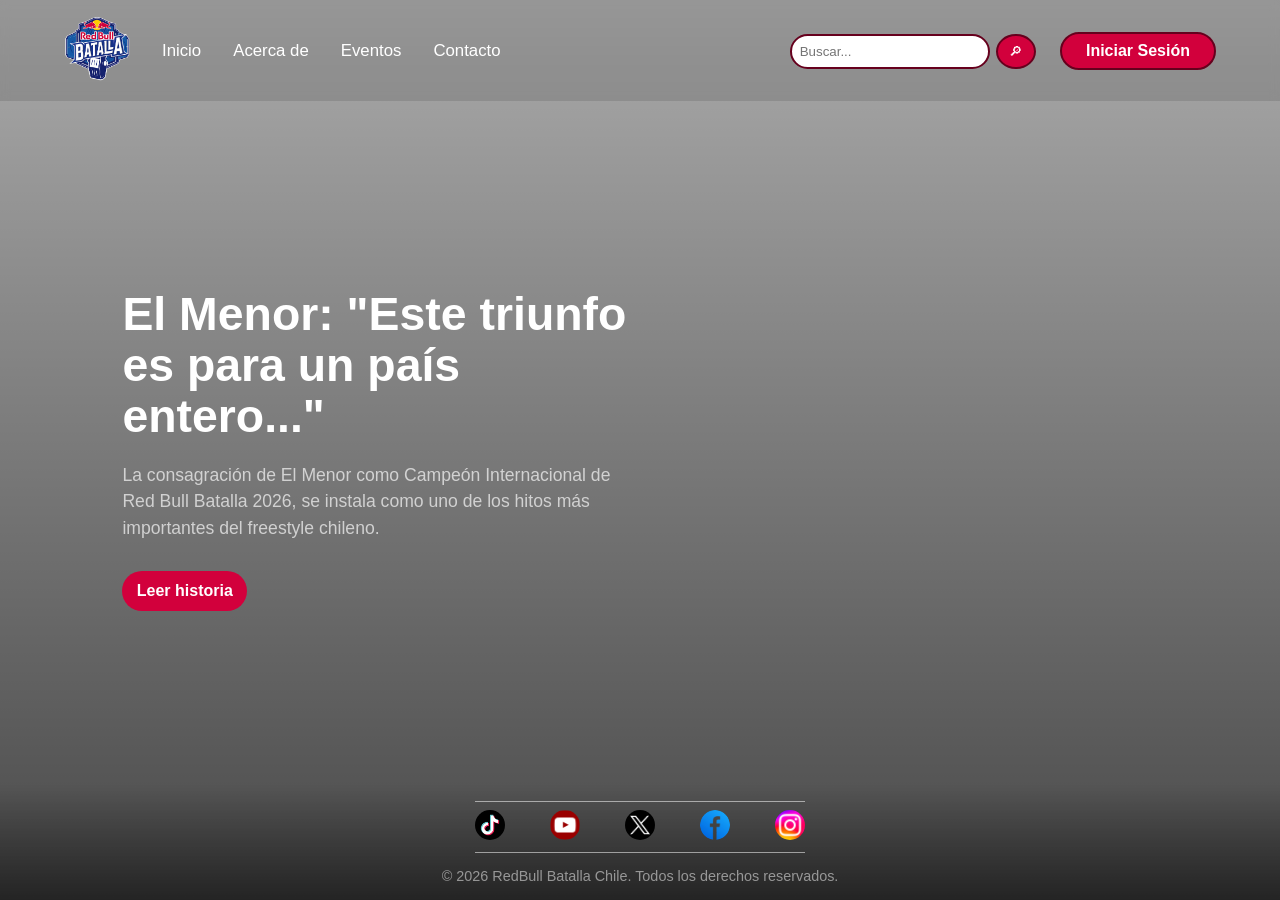
<file: index.html>
<!DOCTYPE html>
<html lang="es">
<head>
    <meta charset="UTF-8">
    <meta name="viewport" content="width=device-width, initial-scale=1.0">
    <title>RedBull Batalla Chile</title>
    <link rel="stylesheet" href="static/css/style.css">
</head>
<body>
    <header>
        <nav>
            <div class="nav-group">
                <div class="logo">
                    <img src="static/images/redbull.png" alt="RedBull Batalla Logo">
                </div>
                <ul class="nav-links">
                    <li><a href="index.html">Inicio</a></li>
                    <li><a href="pages/acerca_de.html">Acerca de</a></li>
                    <li><a href="pages/eventos.html">Eventos</a></li>
                    <li><a href="#contact">Contacto</a></li>
                </ul>
            </div>
            <div class="search-bar">
                <input type="text" placeholder="Buscar..." class="search">
                <button type="submit" class="submit">🔎︎</button>
                <a href="pages/iniciar_sesion.html" class="login">Iniciar Sesión</a>
            </div>
        </nav>
    </header>
    <main class="section">
        <div class="content">
            <h1 class="title">El Menor: "Este triunfo es para un país entero..."</h1>
            <p class="subtitle">
            La consagración de El Menor como Campeón Internacional de Red Bull Batalla 2026, 
            se instala como uno de los hitos más importantes del freestyle chileno.
            </p>
            <a href="#" class="leer">Leer historia</a>
        </div>
    </main>
    <footer>
        <div>
            <a href="https://www.tiktok.com/@redbullbatalla">
                <img src="../static/images/tiktok.jpg" alt="TikTok" class="tiktok">
            </a>
            <a href="https://www.youtube.com/c/RedBullBatalla">
                <img src="../static/images/youtube.png" alt="Youtube" class="youtube">
            </a>
            <a href="https://x.com/redbullbatalla">
                <img src="../static/images/twitter.png" alt="Twitter" class="twitter">
            </a>
            <a href="https://www.facebook.com/RedBullBatalla/">
                <img src="../static/images/facebook.png" alt="Facebook" class="facebook">
            </a>
            <a href="https://www.instagram.com/redbullbatalla/">
                <img src="../static/images/instagram.png" alt="Instagram" class="instagram">
            </a>
        </div>
        <p>© 2026 RedBull Batalla Chile. Todos los derechos reservados.</p>
    </footer>
</body>
</html>
</file>
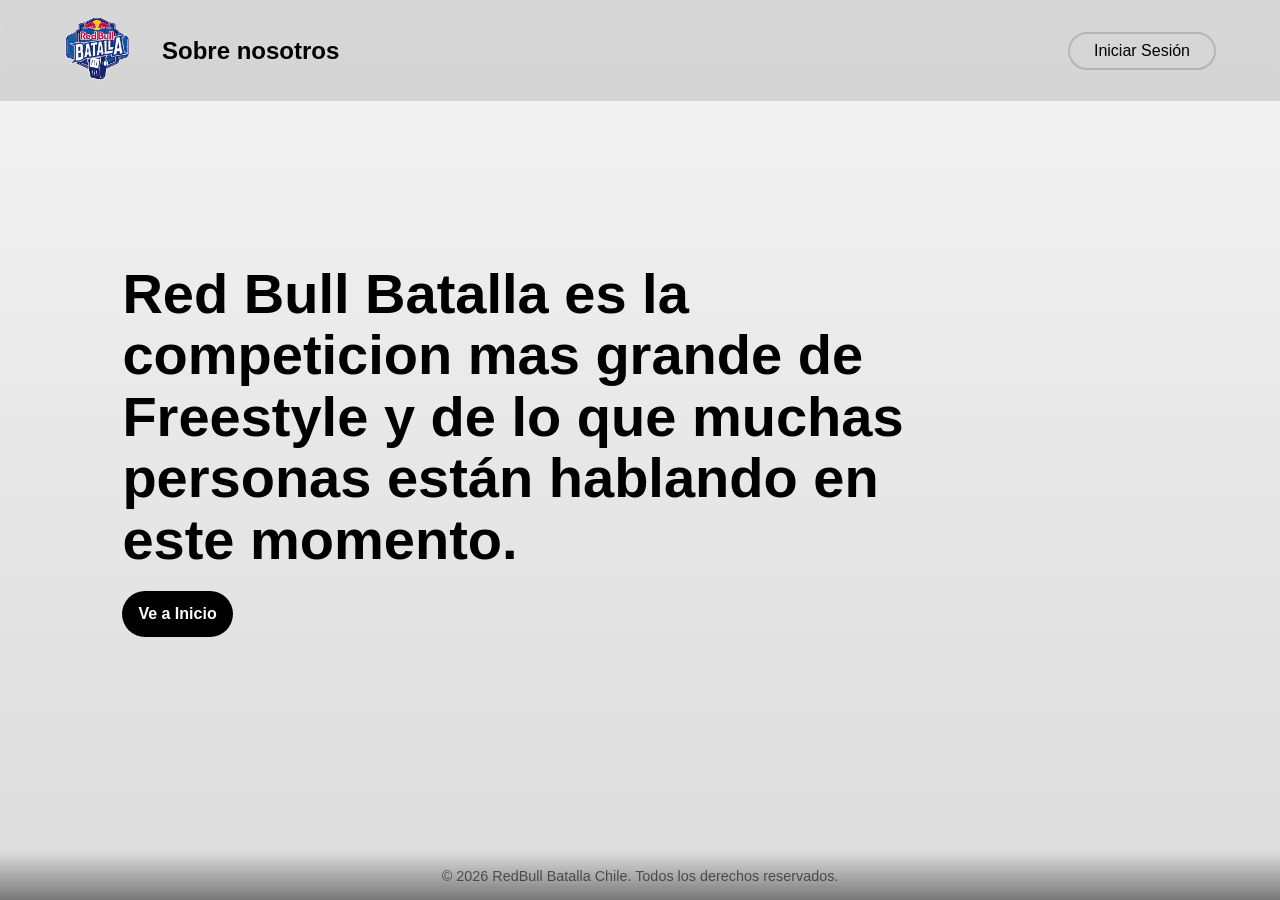
<file: pages/acerca_de.html>
<!DOCTYPE html>
<html lang="es">
<head>
    <meta charset="UTF-8">
    <meta name="viewport" content="width=device-width, initial-scale=1.0">
    <title>RedBull Batalla Chile</title>
    <link rel="stylesheet" href="../static/css/style.css">
</head>
<body>
    <header>
        <nav>
            <div class="nav-group">
                <div class="logo">
                    <img src="../static/images/redbull.png" alt="RedBull Batalla Logo">
                </div>
                <ul class="nav-links">
                    <a href="acerca_de.html" class="about-us">Sobre nosotros</a>
                </ul>
            </div>
            <div>
                <a href="iniciar_sesion.html" class="login-about">Iniciar Sesión</a>
            </div>
        </nav>
    </header>
    <main class="section-about">
        <div class="content-about">
            <h1 class="title-about">Red Bull Batalla es la competicion mas grande de Freestyle y de lo que muchas personas están hablando en este momento.</h1>
            <a href="../index.html" class="inicio-about">Ve a Inicio</a>
        </div>
    </main>
    <footer class="footer-white">
        <p>© 2026 RedBull Batalla Chile. Todos los derechos reservados.</p>
    </footer>
</body>
</html>
</file>
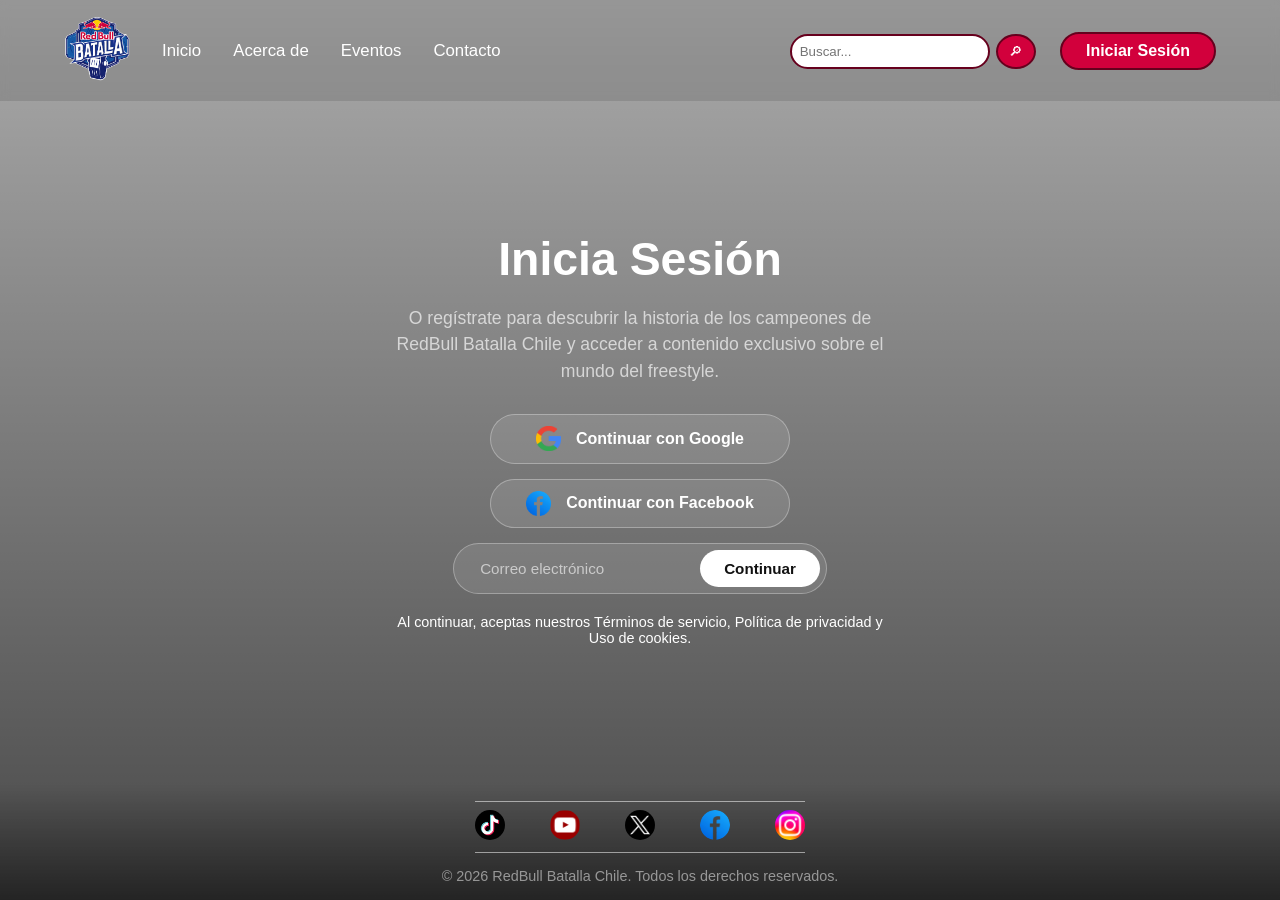
<file: pages/iniciar_sesion.html>
<!DOCTYPE html>
<html lang="es">
<head>
    <meta charset="UTF-8">
    <meta name="viewport" content="width=device-width, initial-scale=1.0">
    <title>RedBull Batalla Chile - Iniciar Sesión</title>
    <link rel="stylesheet" href="../static/css/style.css">
</head>
<body>
    <header>
        <nav>
            <div class="nav-group">
                <div class="logo">
                    <img src="../static/images/redbull.png" alt="RedBull Batalla Logo">
                </div>
                <ul class="nav-links">
                    <li><a href="../index.html">Inicio</a></li>
                    <li><a href="acerca_de.html">Acerca de</a></li>
                    <li><a href="eventos.html">Eventos</a></li>
                    <li><a href="../index.html#contact">Contacto</a></li>
                </ul>
            </div>
            <div class="search-bar">
                <input type="text" placeholder="Buscar..." class="search">
                <button type="submit" class="submit">🔎︎</button>
                <a href="iniciar_sesion.html" class="login">Iniciar Sesión</a>
            </div>
        </nav>
    </header>
    <main class="section-iniciar-sesion">
        <div class="content-iniciar-sesion">
            <h1 class="title">Inicia Sesión</h1>
            <p class="subtitle">
                O regístrate para descubrir la historia de los campeones de RedBull Batalla Chile y acceder a contenido exclusivo sobre el mundo del freestyle.
            </p>
            <div class="login-buttons">
                <button class="login-google">
                    <img src="../static/images/google.png" alt="google" class="google">
                    <p>Continuar con Google</p>
                </button>
                <button class="login-facebook">
                    <img src="../static/images/facebook.png" alt="facebook-login" class="facebook-login">
                    <p>Continuar con Facebook</p>
                </button>
            </div>
            <form class="login-form">
                <input type="email" class="input-email" placeholder="Correo electrónico" required>
                <button type="submit" class="btn-submit">Continuar</button>
            </form>
            <p class="terminos">Al continuar, aceptas nuestros Términos de servicio, Política de privacidad y Uso de cookies.</p>
        </div>
    </main>
    <footer>
        <div>
            <a href="https://www.tiktok.com/@redbullbatalla">
                <img src="../static/images/tiktok.jpg" alt="TikTok" class="tiktok">
            </a>
            <a href="https://www.youtube.com/c/RedBullBatalla">
                <img src="../static/images/youtube.png" alt="Youtube" class="youtube">
            </a>
            <a href="https://x.com/redbullbatalla">
                <img src="../static/images/twitter.png" alt="Twitter" class="twitter">
            </a>
            <a href="https://www.facebook.com/RedBullBatalla/">
                <img src="../static/images/facebook.png" alt="Facebook" class="facebook">
            </a>
            <a href="https://www.instagram.com/redbullbatalla/">
                <img src="../static/images/instagram.png" alt="Instagram" class="instagram">
            </a>
        </div>
        <p>© 2026 RedBull Batalla Chile. Todos los derechos reservados.</p>
    </footer>
</body>
</html>
</file>
<file: static/css/style.css>
* {
    margin: 0;
    padding: 0;
    box-sizing: border-box;
}

body {
    font-family: Arial, sans-serif;
    background-color: #f4f4f4;
    color: #333;
}

/* Navbar code */

nav {
    display: flex;
    align-items: center;
    justify-content: space-between;
    position: fixed;
    top: 0;
    left: 0;
    width: 100%;
    padding: 1rem 5%;
    background-color: rgba(0, 0, 0, 0.116);
    backdrop-filter: blur(5px);
    z-index: 2;
}

.nav-group {
    display: flex;
    align-items: center;
    gap: 2rem;
}

.logo img {
    height: 65px;
    width: 66px;
    transition: 0.3s;
}

.logo img:hover {
    transform: scale(1.1);
}

.nav-links {
    list-style: none;
    display: flex;
    align-items: center;
    gap: 2rem;
}

.nav-links li a {
    position: relative;
    font-size: 1.05rem;
    font-weight: 500;
    text-decoration: none;
    color: #ffffff;
}

.about-us {
  color: black;
  text-decoration: none;
  font-size: 1.5rem;
  font-weight: 700;
}

.nav-links li a:hover {
    color: rgb(199, 199, 199);
}

.login {
    display: inline-block;
    padding: 0.5rem 1.5rem;
    border-radius: 30px;
    font-weight: 600;
    font-size: 1rem;
    background-color: rgb(210, 0, 60);
    border: 2px solid rgb(102, 0, 29);
    color: white;
    cursor: pointer;
    text-decoration: none;
    transition: transform 0.3s ease;
}

.login-about {
    display: inline-block;
    padding: 0.5rem 1.5rem;
    border-radius: 30px;
    font-weight: 200;
    color: rgba(0, 0, 0, 0.39);
    font-size: 1rem;
    border: 2px solid rgba(0, 0, 0, 0.158);
    color: rgb(0, 0, 0);
    cursor: pointer;
    text-decoration: none;
    transition: 0.3s ease;
}

.login:hover {
    background-color: rgb(168, 0, 48);
    transform: scale(1.01);
}

.login-about:hover {
    border: 2px solid rgba(0, 0, 0, 0.322);
    transform: scale(1.1);
}

.search {
    padding: 0.5rem;
    border-radius: 30px;
    border: 2px solid rgb(102, 0, 29);
    outline: none;
    width: 200px;
}

.submit {
    padding: 0.5rem 0.7rem;
    border-radius: 50%;
    background-color: rgb(210, 0, 60);
    border: 2px solid rgb(102, 0, 29);
    color: white;
    cursor: pointer;
    margin-left: 2px;
    margin-right: 20px;
    transition: 0.3s;
}

.submit:hover {
    background-color: rgb(168, 0, 48);
    transform: scale(1.1);
}
/*--------------------------------------------------*/
/* Fin del Navbar e inicio de la sección principal */
/*------------------------------------------------*/
.section {
  position: relative;
  width: 100%;
  height: 100vh;
  background-image:
    linear-gradient(
      to bottom,
      rgba(0, 0, 0, 0.3) 0%,
      rgba(0, 0, 0, 0.7) 100%
    ),
  url('https://img.redbull.com/images/c_fill,g_auto,w_1800,h_819/q_auto,f_jpg/redbullcom/2026/4/12/hpgpz9db0lrpuvm4htav/el-menor-campeon-red-bull-batalla-final-internacional'); 
  background-size: cover;
  background-position: center;
  background-repeat: no-repeat;
  display: flex;
  align-items: center; 
}

.content {
  max-width: 550px;
  margin-left: 8%;
  color: white;
  text-align: left;
  padding: 20px;
}

.title {
  font-size: 2.9rem;      
  font-weight: bold;
  line-height: 1.1;    
  margin-bottom: 20px;  
}

.subtitle {
  font-size: 1.1rem;
  line-height: 1.5;
  margin-bottom: 30px;    
  opacity: 0.9;      
}

.leer {
  display: inline-block;
  background-color: rgb(210, 0, 60);
  color: white;
  text-decoration: none; 
  padding: 0.7rem 0.9rem;
  font-weight: bold;
  border-radius: 50px;     
  transition: transform 0.3s ease;
  cursor: pointer;
}

.leer:hover {
    background-color: rgb(168, 0, 48);
    transform: scale(1.1);
}
/*---------------------------------------------------------------*/
/*---------------------Iniciar sesión---------------------------*/
/*-------------------------------------------------------------*/
.section-iniciar-sesion {
  position: relative;
  width: 100%;
  height: 100vh;
  background-image:
    linear-gradient(
      to bottom,
      rgba(0, 0, 0, 0.3) 0%,
      rgba(0, 0, 0, 0.7) 100%
    ),
  url('https://img.redbull.com/images/c_fill,g_auto,w_1600,h_1143/q_auto,f_jpg/redbullcom/2026/4/29/lmjuynoleisx5wiervnf/final-internacional-red-bull-batalla-chile-2026-venue'); 
  background-size: cover;
  background-position: center;
  background-repeat: no-repeat;
  display: flex;
  align-items: center; 
  justify-content: center;
}

.subtitle {
  color: rgba(255, 255, 255, 0.74);
}

.content-iniciar-sesion {
  display: flex;
  flex-direction: column;
  max-width: 550px;
  margin-top: -200px;
  color: white;
  text-align: center;
  justify-content: center;
  padding: 20px;
  margin-top: -20px;
}

.login-form {
  display: flex;
  align-items: center;
  gap: 10px;
  background: rgba(255, 255, 255, 0.1);
  padding: 6px;
  margin: 0 auto;
  border-radius: 50px;
  border: 1px solid rgba(255, 255, 255, 0.3);
  max-width: 400px;
  margin-top: 15px;
}

.input-email {
  flex: 1;
  background: transparent;
  border: none;
  outline: none;
  padding: 10px 20px;
  color: white;
  font-size: 0.95rem;
}

.input-email::placeholder {
  color: rgba(255, 255, 255, 0.6);
}

.btn-submit {
  background-color: white;
  color: #111;
  border: none;
  padding: 10px 24px;
  font-weight: bold;
  font-size: 0.95rem;
  border-radius: 50px;
  cursor: pointer;
  transition: 0.3s;
}

.btn-submit:hover {
  background-color: rgb(168, 0, 48);
  color: white;
}

.login-buttons {
  display: flex;
  flex-direction: column;
  align-items: center;
  justify-content: center;
  gap: 15px;
}

.login-google {
    display: flex;
    flex-direction: row;
    justify-content: center;
    align-items: center;
    padding: 0.7rem 1.5rem;
    border-radius: 30px;
    font-weight: 600;
    width: 300px;
    gap: 15px;
    font-size: 1rem;
    background: rgba(255, 255, 255, 0.1);
    border: 1px solid rgba(255, 255, 255, 0.3);
    color: white;
    cursor: pointer;
    text-decoration: none;
    transition: 0.3s ease;
}

.login-google:hover {
    background-color: rgba(0, 0, 0, 0.281);
}

.google {
  width: 25px;
  height: 25px;
}

.login-facebook{
    display: flex;
    flex-direction: row;
    justify-content: center;
    align-items: center;
    padding: 0.7rem 1.5rem;
    border-radius: 30px;
    font-weight: 600;
    width: 300px;
    gap: 15px;
    font-size: 1rem;
    background: rgba(255, 255, 255, 0.1);
    border: 1px solid rgba(255, 255, 255, 0.3);
    color: white;
    cursor: pointer;
    text-decoration: none;
    transition: 0.3s ease;
}

.login-facebook:hover {
    background-color: rgba(0, 0, 0, 0.281);
}

.facebook-login {
  width: 25px;
  height: 25px;
}

.terminos {
  display: flex;
  flex-direction: row;
  align-items: center;
  justify-content: center;
  font-size: 0.9rem;
  margin-top: 20px;
}

/*--------------------------eventos--------------------------*/

.section-events {
  display: flex;
  flex-direction: column;
  justify-content: space-between;
  position: relative;
  width: 100%;
  height: 65vh;
  background-image:
    linear-gradient(
      to bottom,
      rgba(0, 0, 0, 0.3) 0%,
      rgba(0, 0, 0, 0.7) 100%
    ),
  url('https://img.redbull.com/images/c_fill,g_auto,w_1700,h_765/q_auto,f_jpg/redbullcom/2026/4/30/vevmlbhh4kkz4evh4j38/red-bull-batalla-app-phase-2026-27'); 
  background-size: cover;
  background-position: center;
  background-repeat: no-repeat;
  display: flex;
  align-items: center; 
}

.events-title {
  margin-top: 150px;
}

.content-events {
  position: absolute;
  top: 10;
  left: 0;
  max-width: 1200px;
  margin-left: 2%;
  margin-top: 4%;
  color: white;
  text-align: left;
  padding: 20px;
}

.title-events {
  font-size: 2.5rem;      
  font-weight: bold;
  line-height: 0.7;    
  margin-bottom: 20px;  
}

.subtitle-events {
  color: rgba(255, 255, 255, 0.562);
}

/*--------------------------Tarjetas eventos--------------------------*/
.tarjetas-evento {
  display: flex;
  flex-direction: row;
  gap: 25px;
  margin-top: 300px;
}
.tarjeta-evento {
  display: flex;
  flex-direction: column;
  width: 400px;
  height: 430px;
  background-color: rgb(255, 255, 255);
  border: 1px solid rgba(255, 255, 255, 0.1);
  border-radius: 10px;
  box-shadow: 0 4px 12px rgba(0, 0, 0, 0.08);
  overflow: hidden;
  color: rgb(0, 0, 0);
  cursor: pointer;
  transition: 0.3s;
}
.tarjeta-evento:hover {
  transform: translateY(-10px) scale(1.02);
}

.contenido-evento {
  display: flex;
  flex-direction: column;
  gap: 8px;
}

.fondo-evento {
  padding: 0;
  width: 140%;
  height: 250px;
  background-size: cover;
  background-position: center;
  border-radius: 10px;
  transition: 0.3s;
}

.fondo-evento-2 {
  padding: 0;
  width: 100%;
  height: 250px;
  background-size: cover;
  background-position: center;
  border-radius: 10px;
  transition: 0.3s;
}

.fondo-evento-3 {
  padding: 0;
  width: 120%;
  height: 250px;
  background-size: cover;
  background-position: center;
  border-radius: 10px;
  transition: 0.3s;
}

.texto-evento {
  display: flex;
  flex-direction: column;
  padding-left: 12px;
  gap: 12px;
}

.event-title {
  font-size: 1.4rem;
  font-weight: 800;
  font-weight: bold;
}

.event-date {
  display: flex;
  flex-direction: row;
  justify-content: flex-start;
  align-items: center;
  gap: 9px;
  font-size: 0.9rem;
  font-weight: 700;
  color: rgba(0, 0, 0, 0.562);
}

.event-location {
  display: flex;
  flex-direction: row;
  justify-content: flex-start;
  align-items: center;
  font-size: 0.9rem;
  font-weight: 700;
  gap: 9px;
  color: rgba(0, 0, 0, 0.404);
}

.calendario {
  width: 18px;
  height: 18px;
  border-radius: 4px;
}

.chile {
  width: 18px;
  height: 12px;
  border-radius: 2px;
}

.tipo-evento {
  display: flex;
  flex-direction: row;
  justify-content: flex-start;
  align-items: center;
  margin-top: 40px;
  font-size: 1rem;
  font-weight: 700;
  color: rgba(0, 0, 0, 0.562);
}
.cuadrado-blanco {
  width: 100%;
  height: 150px;
}
/*Acerca de--------------------------------------------------*/
.section-about {
  position: relative;
  width: 100%;
  height: 100vh;
  background-image:
    linear-gradient(to bottom, rgba(0, 0, 0, 0) 0%, rgba(0, 0, 0, 0.1) 100%), url('https://about.x.com/content/dam/about-twitter/en/home/home-bg-texture1.jpg.twimg.1920.jpg'); 
  background-size: cover;
  background-position: center;
  background-repeat: no-repeat;
  display: flex;
  align-items: center; 
}
.content-about {
  max-width: 890px;
  margin-left: 8%;
  color: rgb(0, 0, 0);
  text-align: left;
  padding: 20px;
}

.title-about {
  font-size: 3.5rem;      
  font-weight: 900;
  line-height: 1.1;    
  margin-bottom: 20px;  
}

.inicio-about {
  display: inline-block;
  background-color: rgb(0, 0, 0);
  color: white;
  text-decoration: none; 
  padding: 0.9rem 1.0rem;
  font-weight: bold;
  border-radius: 50px;     
  transition: transform 0.3s ease;
  cursor: pointer;
}

.inicio-about:hover {
    background-color: rgba(0, 0, 0, 0.486);
    transform: translateY(-2px);
}
/*--------------------------footer---------------------------*/

footer {
  display: flex;
  flex-direction: column;
  justify-content: center;
  align-items: center;
  color: white;
  padding: 1rem 0;
  bottom: 0;
  width: 100%;
  position: fixed;
  gap: 15px;
  z-index: 5;
  background: linear-gradient(to bottom, rgba(255, 255, 255, 0) 0%, rgba(0, 0, 0, 0.5) 100%);
}

footer div {
  display: flex;
  flex-direction: row;
  gap: 45px;
  padding: 0.5rem 0;
  border-top: 1px solid rgba(255, 255, 255, 0.527);
  border-bottom: 1px solid rgba(255, 255, 255, 0.527);
}

footer p {
  font-size: 0.9rem;
  color: rgba(255, 255, 255, 0.5);
}

.footer-white {
  display: flex;
  flex-direction: column;
  justify-content: center;
  align-items: center;
  color: rgb(0, 0, 0);
  padding: 1rem 0;
  bottom: 0;
  width: 100%;
  position: fixed;
  background: linear-gradient(to bottom, rgba(255, 255, 255, 0) 0%, rgba(0, 0, 0, 0.452) 100%);
  gap: 15px;
  z-index: 5;
}

.footer-white div {
  display: flex;
  flex-direction: row;
  gap: 45px;
  padding: 0.5rem 0;
  border-top: 1px solid rgba(0, 0, 0, 0.527);
  border-bottom: 1px solid rgba(0, 0, 0, 0.527);
}

.footer-white p {
  font-size: 0.9rem;
  color: rgba(0, 0, 0, 0.568);
}

.tiktok {
  height: 30px;
  width: 30px;
  border-radius: 50%;
  transition: 0.3s;
}
.tiktok:hover {
  transform: scale(1.1);
}
.instagram {
  height: 30px;
  width: 30px;
  border-radius: 50%;
    transition: 0.3s;
}
.instagram:hover {
  transform: scale(1.1);
}
.youtube {
  height: 30px;
  width: 30px;
  border-radius: 50%;
  transition: 0.3s;
}
.youtube:hover {
  transform: scale(1.1);
}
.facebook {
  height: 30px;
  width: 30px;
  border-radius: 50%;
  transition: 0.3s;
}
.facebook:hover {
  transform: scale(1.1);
}
.twitter {
  height: 30px;
  width: 30px;
  border-radius: 50%;
  transition: 0.3s;
}
.twitter:hover {
  transform: scale(1.1);
}
</file>
